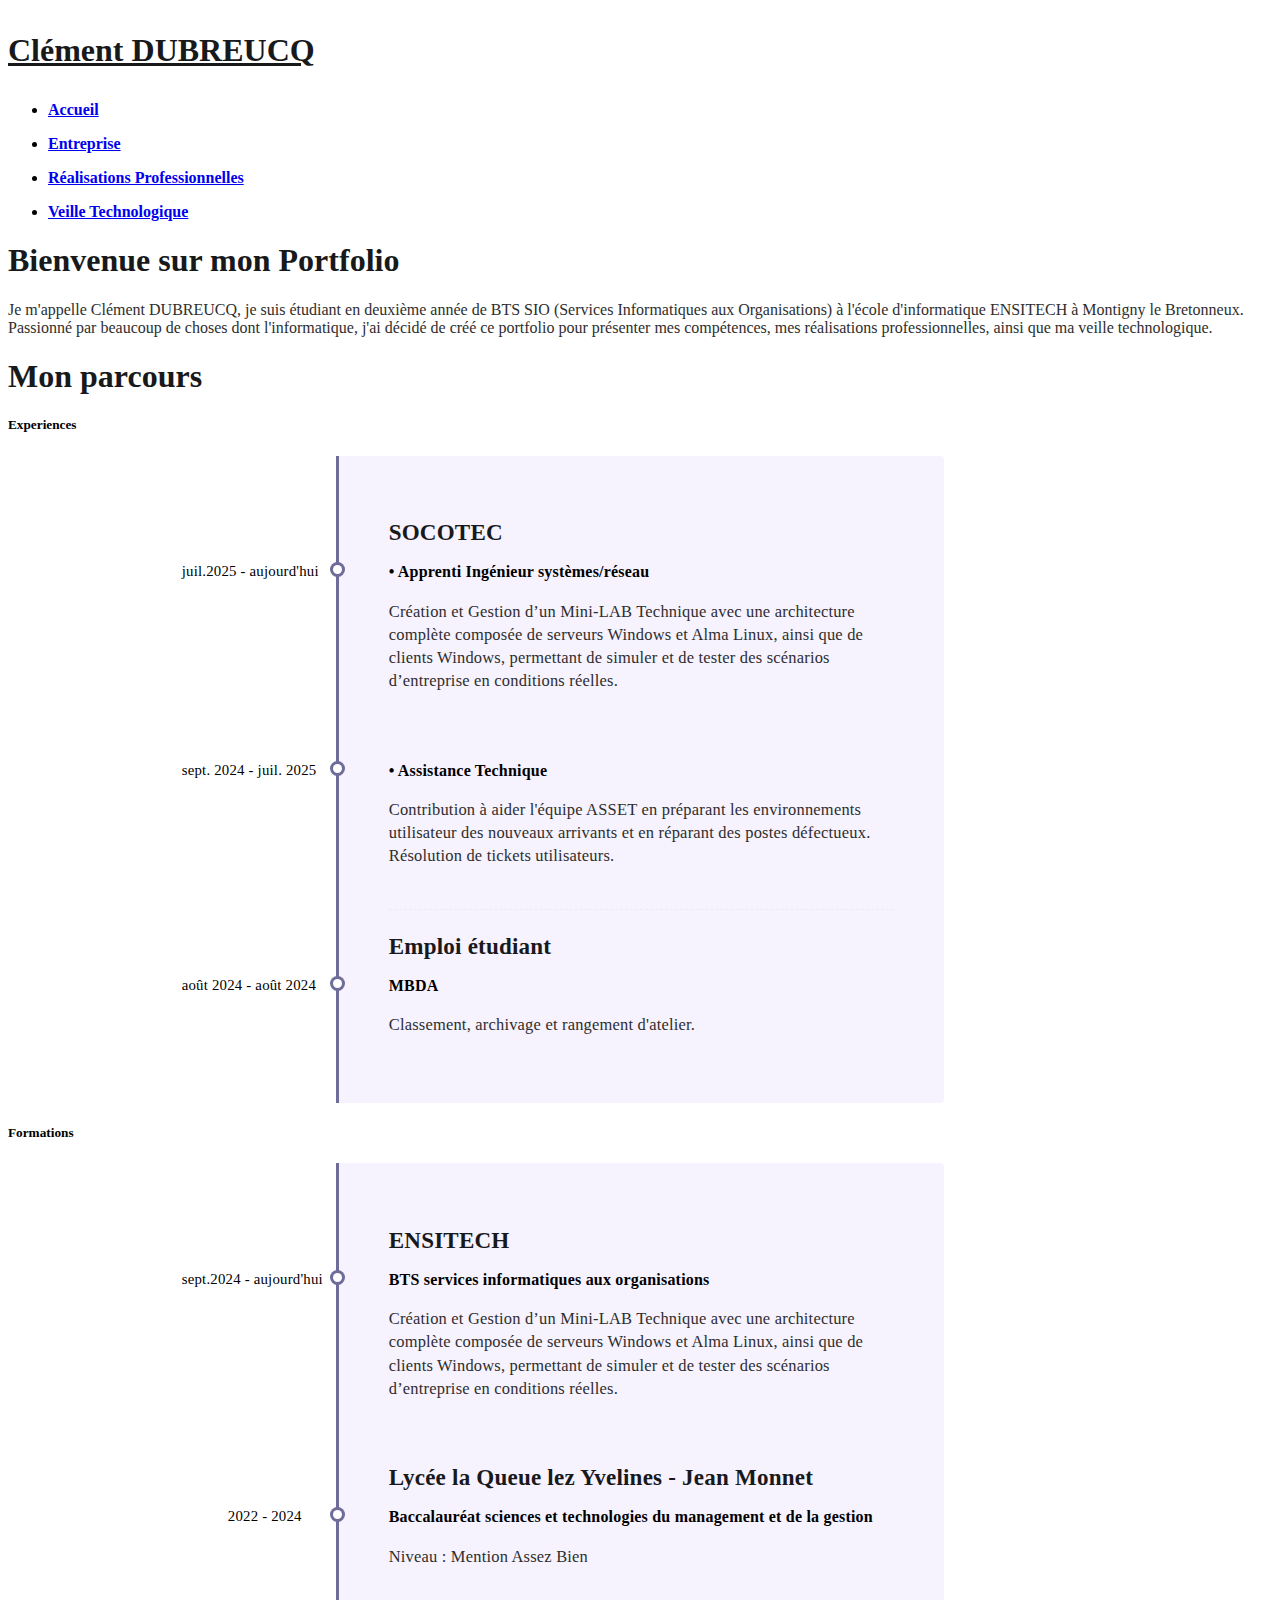
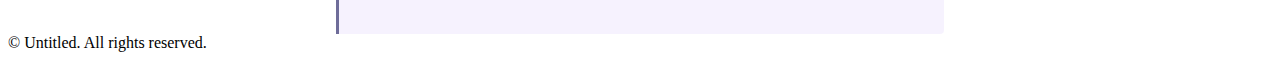
<file: index.html>
<!DOCTYPE html>
<html lang="fr">
<head>
    <meta charset="UTF-8">
    <meta name="viewport" content="width=device-width, initial-scale=1.0">
    <link href="https://cdn.jsdelivr.net/npm/bootstrap@5.3.8/dist/css/bootstrap.min.css" rel="stylesheet" 
    integrity="sha384-sRIl4kxILFvY47J16cr9ZwB07vP4J8+LH7qKQnuqkuIAvNWLzeN8tE5YBujZqJLB" crossorigin="anonymous">
    <link rel="stylesheet" href="style.css">
    <title>Portfolio - Clément DUBREUCQ</title>
</head>

<body>
    <!-- Haut de page - Menu -->
    <nav class="container">
        <h1><li class="list-inline-item pt-3"><p><a class="link-offset-2 link-underline link-underline-opacity-0 home-button" href="index.html">Clément DUBREUCQ</a></p></li></h1>
        <ul class="list-inline text-center bg-perso pt-3 border rounded">
            <li class="list-inline-item"><p><a class="link-offset-2 link-underline link-underline-opacity-0 fat-link" href="index.html">Accueil</a></p></li>
            <li class="list-inline-item"><p><a class="link-offset-2 link-underline link-underline-opacity-0 fat-link" href="entreprise.html">Entreprise</a></p></li>
            <li class="list-inline-item"><p><a class="link-offset-2 link-underline link-underline-opacity-0 fat-link" href="realisations_professionnelles.html">Réalisations Professionnelles</a></p></li>
            <li class="list-inline-item"><p><a class="link-offset-2 link-underline link-underline-opacity-0 fat-link" href="veille_technologique.html">Veille Technologique</a></p></li>
        </ul>
    </nav>
  
    <!-- Bienvenue -->
    <header class="container">
        <h1>Bienvenue sur mon Portfolio</h1>
        <p class="bg-perso px-2 py-1 border rounded">
            Je m'appelle Clément DUBREUCQ, je suis étudiant en deuxième année de BTS SIO (Services Informatiques aux Organisations) à l'école
            d'informatique ENSITECH à Montigny le Bretonneux. Passionné par beaucoup de choses dont l'informatique, j'ai décidé de créé ce portfolio 
            pour présenter mes compétences, mes réalisations professionnelles, ainsi que ma veille technologique.
        </p>
    </header>


    <!-- Frise Chronologique -->
    <section class="container">
        <h1>Mon parcours</h1>
    </section>

    <div class="container">
    <div class="row">
        <div class="col-md-12">
            <div class="card">
                <div class="bg-perso card-body">
                    <h5 class="card-title">Experiences</h5>
                    <div id="content">
                        <!-- Mettre ici les étapes du parours -->
                        <ul class="timeline">
                            <h1 class="timeline_title">SOCOTEC</h1>
                            <li class="event no-dashed" data-date="juil.2025 - aujourd'hui">
                                <h3>• Apprenti Ingénieur systèmes/réseau</h3>
                                <p>
                                    Création et Gestion d’un Mini-LAB Technique avec une architecture complète composée de serveurs Windows et Alma Linux,
                                    ainsi que de clients Windows, permettant de simuler et de tester des scénarios d’entreprise en conditions réelles.
                                </p>
                            </li>
                            <li class="event" data-date="sept. 2024 - juil. 2025">
                                <h3>• Assistance Technique</h3>
                                <p>
                                    Contribution à aider l'équipe ASSET en préparant les environnements utilisateur des nouveaux arrivants et en réparant des postes défectueux.
                                    Résolution de tickets utilisateurs.
                                </p>
                            </li>
                            <h1 class="timeline_title">Emploi étudiant</h1>
                            <li class="event no-dashed" data-date="août 2024 - août 2024">
                                <h3>MBDA</h3>
                                <p>
                                    Classement, archivage et rangement d'atelier.
                                </p>
                            </li>
                        </ul>
                    </div>
                </div>
                <div class="bg-perso card-body">
                    <h5 class="card-title">Formations</h5>
                    <div id="content">
                        <!-- Mettre ici les étapes du parours -->
                        <ul class="timeline">
                            <h1 class="timeline_title">ENSITECH</h1>
                            <li class="event no-dashed" data-date="sept.2024 - aujourd'hui">
                                <h3>BTS services informatiques aux organisations</h3>
                                <p>
                                    Création et Gestion d’un Mini-LAB Technique avec une architecture complète composée de serveurs Windows et Alma Linux,
                                    ainsi que de clients Windows, permettant de simuler et de tester des scénarios d’entreprise en conditions réelles.
                                </p>
                            </li>
                            <h1 class="timeline_title">Lycée la Queue lez Yvelines - Jean Monnet</h1>
                            <li class="event no-dashed" data-date="2022 - 2024">
                                <h3>Baccalauréat sciences et technologies du management et de la gestion</h3>
                                <p>
                                    Niveau : Mention Assez Bien
                                </p>
                            </li>
                        </ul>
                    </div>
                </div>
            </div>
        </div>
    </div>
</div>




    <!-- Bas de page -->
    <footer class="container text-center">
        © Untitled. All rights reserved.
    </footer>

</body>
</html>
</file>
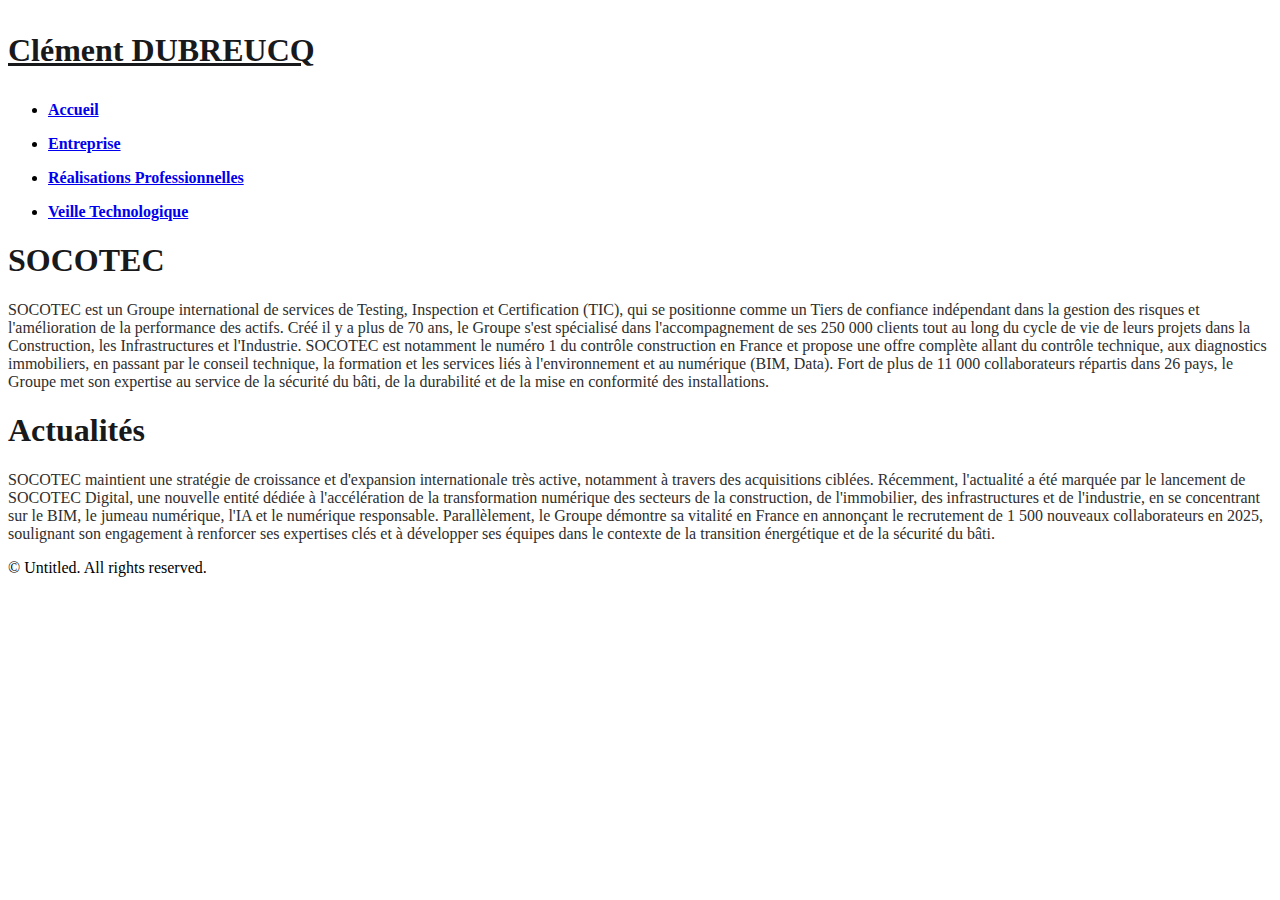
<file: entreprise.html>
<!DOCTYPE html>
<html lang="fr">
<head>
    <meta charset="UTF-8">
    <meta name="viewport" content="width=device-width, initial-scale=1.0">
    <link href="https://cdn.jsdelivr.net/npm/bootstrap@5.3.8/dist/css/bootstrap.min.css" rel="stylesheet" 
    integrity="sha384-sRIl4kxILFvY47J16cr9ZwB07vP4J8+LH7qKQnuqkuIAvNWLzeN8tE5YBujZqJLB" crossorigin="anonymous">
    <link rel="stylesheet" href="style.css">
    <title>Entreprise - Clément DUBREUCQ</title>
</head>
<body>
    <!-- Haut de page - Menu -->
    <nav class="container">
        <h1><li class="list-inline-item pt-3"><p><a class="link-offset-2 link-underline link-underline-opacity-0 home-button" href="index.html">Clément DUBREUCQ</a></p></li></h1>
        <ul class="list-inline text-center bg-secondary pt-3 border rounded">
            <li class="list-inline-item"><p><a class="link-offset-2 link-underline link-underline-opacity-0 text-white fat-link" href="index.html">Accueil</a></p></li>
            <li class="list-inline-item"><p><a class="link-offset-2 link-underline link-underline-opacity-0 text-white fat-link" href="entreprise.html">Entreprise</a></p></li>
            <li class="list-inline-item"><p><a class="link-offset-2 link-underline link-underline-opacity-0 text-white fat-link" href="realisations_professionnelles.html">Réalisations Professionnelles</a></p></li>
            <li class="list-inline-item"><p><a class="link-offset-2 link-underline link-underline-opacity-0 text-white fat-link" href="veille_technologique.html">Veille Technologique</a></p></li>
        </ul>
    </nav>

    <!-- 1ère Section - Présentation -->
    <header class="container">
        <h1>SOCOTEC</h1>
        <p class="bg-secondary px-2 py-1 border rounded">
            SOCOTEC est un Groupe international de services de Testing, Inspection et Certification (TIC), 
            qui se positionne comme un Tiers de confiance indépendant dans la gestion des risques et l'amélioration de la performance des actifs. 
            Créé il y a plus de 70 ans, le Groupe s'est spécialisé dans l'accompagnement de ses 250 000 clients tout au long du cycle de vie de leurs projets 
            dans la Construction, les Infrastructures et l'Industrie. SOCOTEC est notamment le numéro 1 du contrôle construction en France et propose une offre 
            complète allant du contrôle technique, aux diagnostics immobiliers, en passant par le conseil technique, la formation et les services liés à 
            l'environnement et au numérique (BIM, Data). Fort de plus de 11 000 collaborateurs répartis dans 26 pays, le Groupe met son expertise au service 
            de la sécurité du bâti, de la durabilité et de la mise en conformité des installations.
            <br> 
        </p>
    </header>
    <!-- 2ème Section - Veille Informationnelle -->
    <section class="container">
        <h1>Actualités</h1>
        <p class="bg-secondary px-2 py-1 border rounded">
            SOCOTEC maintient une stratégie de croissance et d'expansion internationale très active, notamment à travers des acquisitions ciblées. Récemment, 
            l'actualité a été marquée par le lancement de SOCOTEC Digital, une nouvelle entité dédiée à l'accélération de la transformation numérique des secteurs 
            de la construction, de l'immobilier, des infrastructures et de l'industrie, en se concentrant sur le BIM, le jumeau numérique, l'IA et le numérique responsable. 
            Parallèlement, le Groupe démontre sa vitalité en France en annonçant le recrutement de 1 500 nouveaux collaborateurs en 2025, soulignant son engagement 
            à renforcer ses expertises clés et à développer ses équipes dans le contexte de la transition énergétique et de la sécurité du bâti.
        </p>
    </section>
    <!-- Bas de page -->
    <footer class="container">
        © Untitled. All rights reserved.
    </footer>
</body>
</html>
</file>
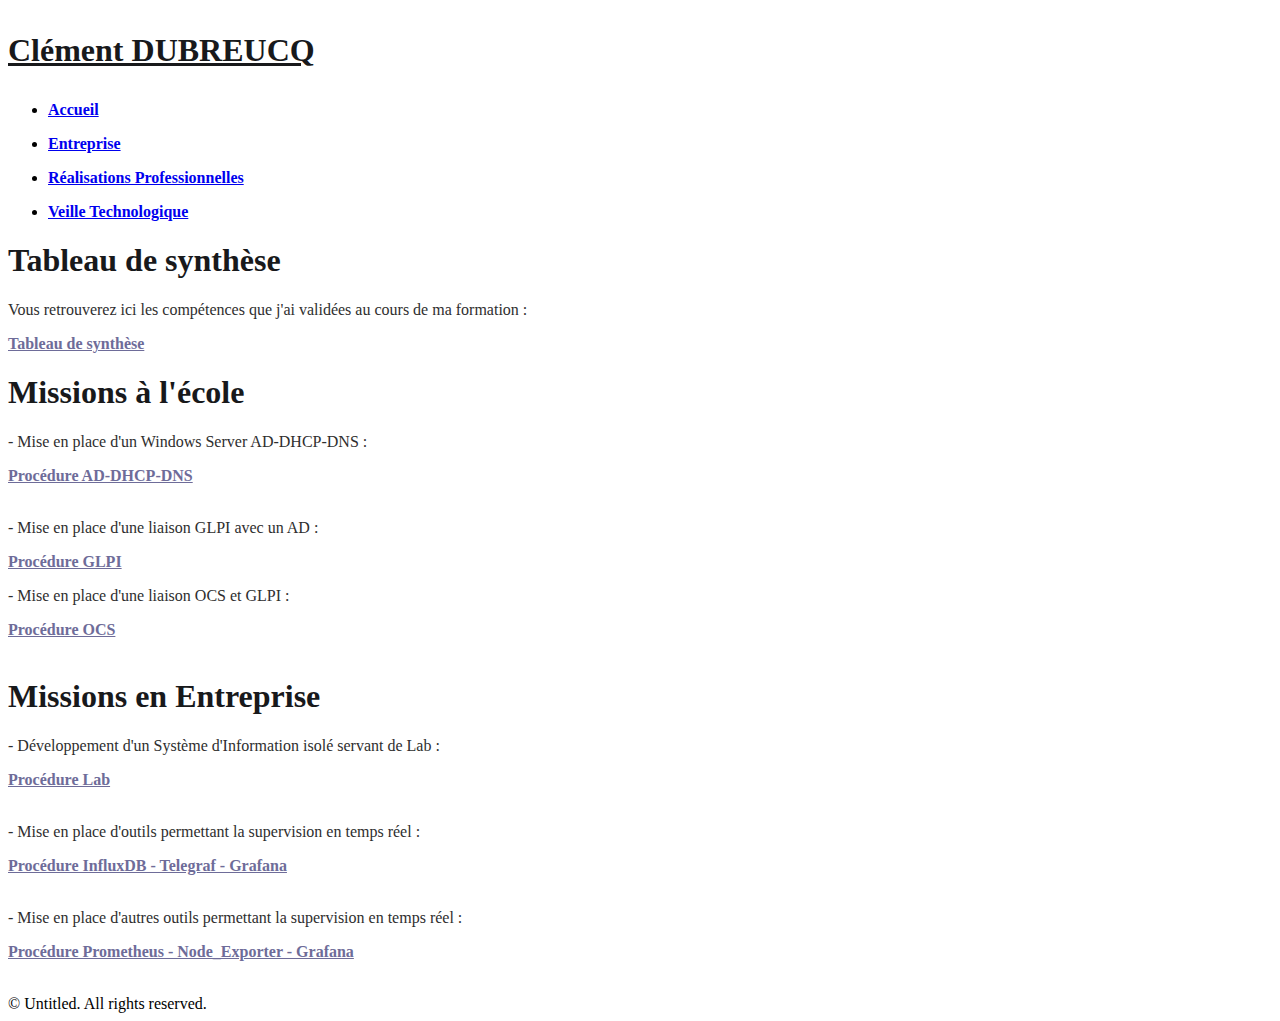
<file: realisations_professionnelles.html>
<!DOCTYPE html>
<html lang="fr">
<head>
    <meta charset="UTF-8">
    <meta name="viewport" content="width=device-width, initial-scale=1.0">
    <link href="https://cdn.jsdelivr.net/npm/bootstrap@5.3.8/dist/css/bootstrap.min.css" rel="stylesheet" 
    integrity="sha384-sRIl4kxILFvY47J16cr9ZwB07vP4J8+LH7qKQnuqkuIAvNWLzeN8tE5YBujZqJLB" crossorigin="anonymous">
    <link rel="stylesheet" href="style.css">
    <title>Réalisation Professionnelles - Clément DUBREUCQ</title>
</head>
<body>
    <!-- Haut de page - Menu -->
    <nav class="container">
        <h1><li class="list-inline-item pt-3"><p><a class="link-offset-2 link-underline link-underline-opacity-0 home-button" href="index.html">Clément DUBREUCQ</a></p></li></h1>
        <ul class="list-inline text-center bg-perso pt-3 border rounded">
            <li class="list-inline-item"><p><a class="link-offset-2 link-underline link-underline-opacity-0 fat-link" href="index.html">Accueil</a></p></li>
            <li class="list-inline-item"><p><a class="link-offset-2 link-underline link-underline-opacity-0 fat-link" href="entreprise.html">Entreprise</a></p></li>
            <li class="list-inline-item"><p><a class="link-offset-2 link-underline link-underline-opacity-0 fat-link" href="realisations_professionnelles.html">Réalisations Professionnelles</a></p></li>
            <li class="list-inline-item"><p><a class="link-offset-2 link-underline link-underline-opacity-0 fat-link" href="veille_technologique.html">Veille Technologique</a></p></li>
        </ul>
    </nav>


    <!-- 1ère Section - Tableau de synthèse -->
    <header class="container">
        <h1>Tableau de synthèse</h1>
        <div class="bg-perso px-2 py-1 border rounded">
        <p>
            Vous retrouverez ici les compétences que j'ai validées au cours de ma formation :
                <li class="list-inline-item">
                    <a class="link-offset-2 link-underline link-underline-opacity-0 fat-link realisations_professionnelles"
                    href="/Portfolio/Documents/Tableau de synthèse/8-1 - BTS SIO - 2025 - Annexe 8-1 - Epreuve E5 - Tableau de synthese.pdf" target="_blank">Tableau de synthèse</a>
                </li>
        </p>
        </div>
    </header>

    <!-- 2ème Section - Missions à l'école -->
    <section class="container">
        <h1>Missions à l'école</h1>
        <div class="bg-perso px-2 py-1 border rounded">
        <p>
            - Mise en place d'un Windows Server AD-DHCP-DNS : <br>
            <li class="list-inline-item">
                <a class="link-offset-2 link-underline link-underline-opacity-0 fat-link realisations_professionnelles"
                href="/Portfolio/Documents/Documentation/Procédure AD - DHCP - DNS.pdf" target="_blank">Procédure AD-DHCP-DNS</a>
            </li>
            <br>
        </p>

        <p>
            - Mise en place d'une liaison GLPI avec un AD : <br>
            <li class="list-inline-item">
                <a class="link-offset-2 link-underline link-underline-opacity-0 fat-link realisations_professionnelles"
                href="/Portfolio/Documents/Documentation/Procédure GLPI.pdf" target="_blank">Procédure GLPI</a>
            </li>
        </p>

        <p>
            - Mise en place d'une liaison OCS et GLPI : <br>
            <li class="list-inline-item">
                <a class="link-offset-2 link-underline link-underline-opacity-0 fat-link realisations_professionnelles"
                href="/Portfolio/Documents/Documentation/Procédure OCS.pdf" target="_blank">Procédure OCS</a>
            </li>
            <br>
        </p>
        </div>
    </section>

    <!-- 3ème Section - Missions en Entreprise -->
    <section class="container">
        <h1>Missions en Entreprise</h1>
        <div class="bg-perso px-2 py-1 border rounded">
        <p>
            - Développement d'un Système d'Information isolé servant de Lab :
            <li class="list-inline-item">
                <a class="link-offset-2 link-underline link-underline-opacity-0 fat-link realisations_professionnelles"
                href="/Portfolio/Documents/Documentation/Procédure Lab.pdf" target="_blank">Procédure Lab</a>
            </li>
            <br>
        </p>

        <p>
            - Mise en place d'outils permettant la supervision en temps réel :
            <li class="list-inline-item">
                <a class="link-offset-2 link-underline link-underline-opacity-0 fat-link realisations_professionnelles"
                href="/Portfolio/Documents/Documentation/Procédure InfluxDB - Telegraf - Grafana.pdf" target="_blank">Procédure InfluxDB - Telegraf - Grafana</a>
            </li>
            <br>
        </p>

        <p>
            - Mise en place d'autres outils permettant la supervision en temps réel :
            <li class="list-inline-item">
                <a class="link-offset-2 link-underline link-underline-opacity-0 fat-link realisations_professionnelles"
                href="/Portfolio/Documents/Documentation/Procédure Prometheus - Node_Exporter - Grafana.pdf" target="_blank">Procédure Prometheus - Node_Exporter - Grafana</a>
            </li>
            <br>
        </p>
        </div>
    </section>
    <!-- Bas de page -->
    <footer class="container">
        © Untitled. All rights reserved.
</body>
</html>
</file>
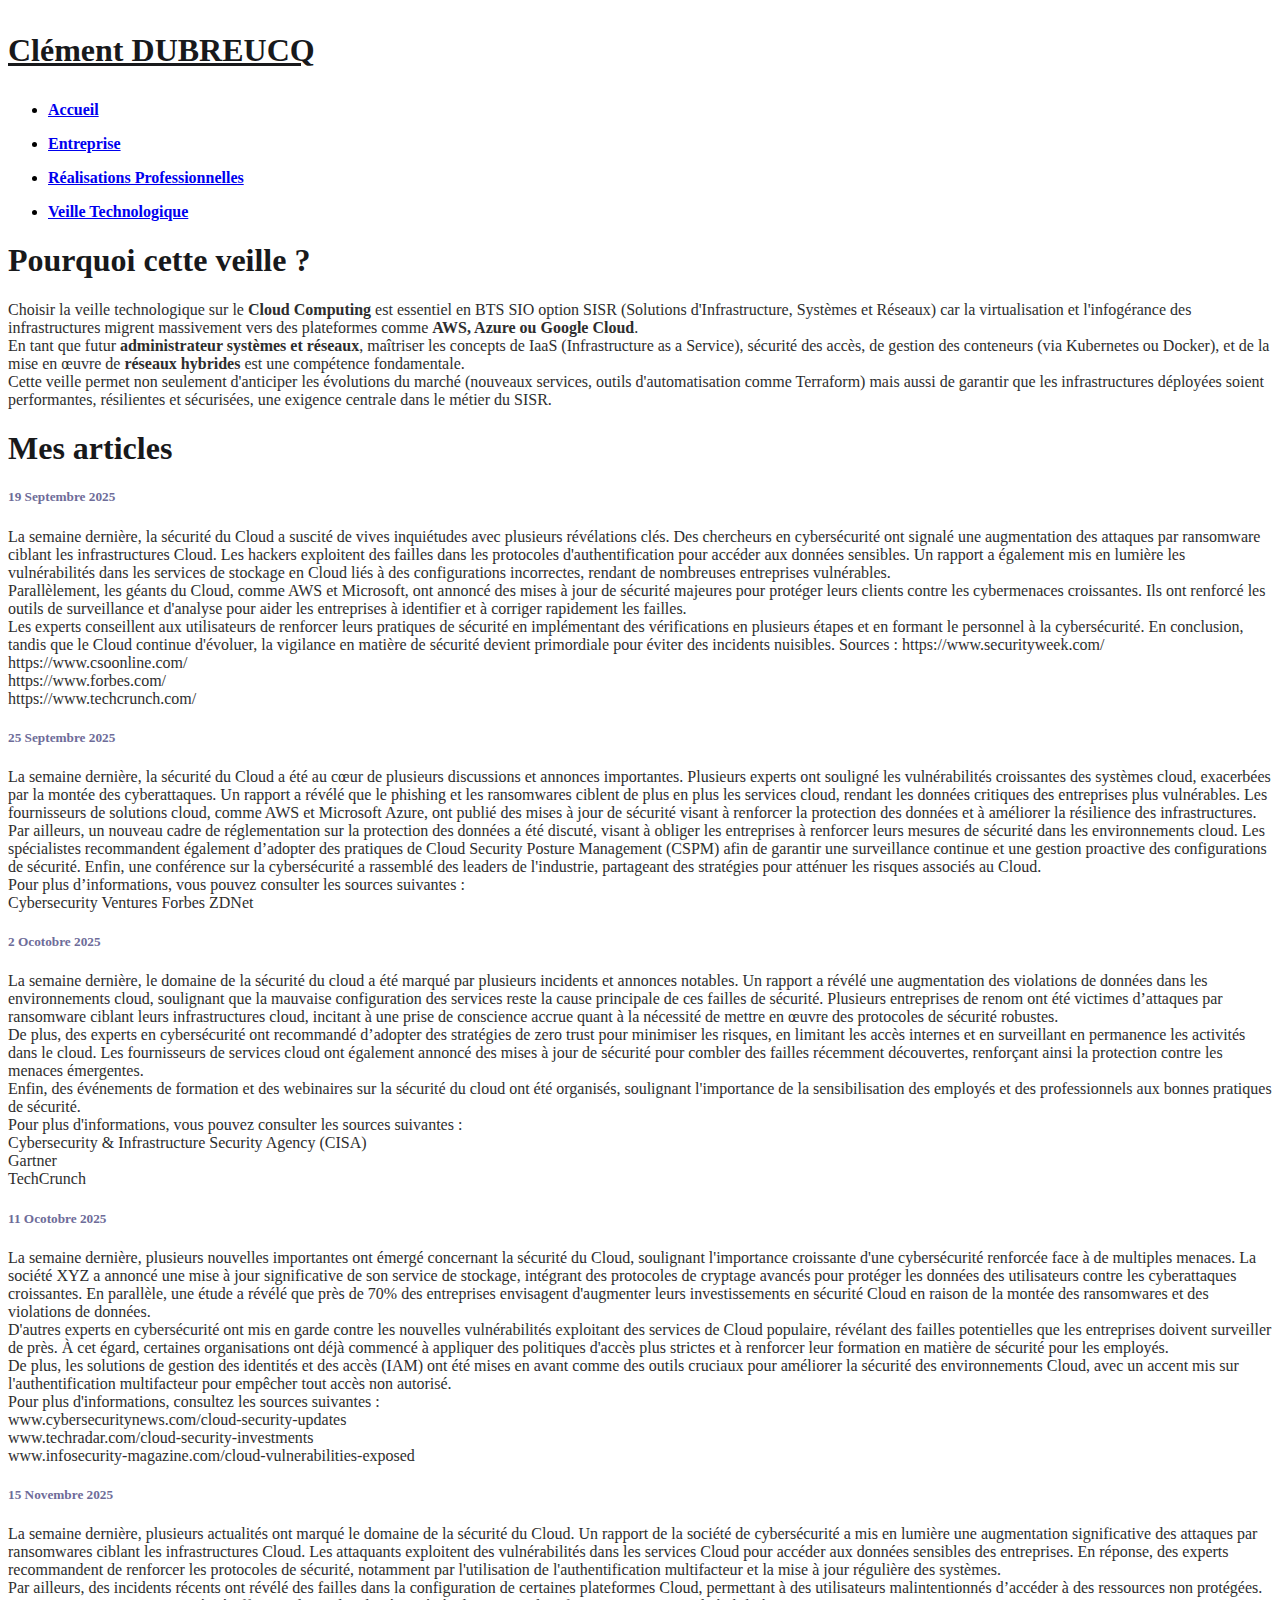
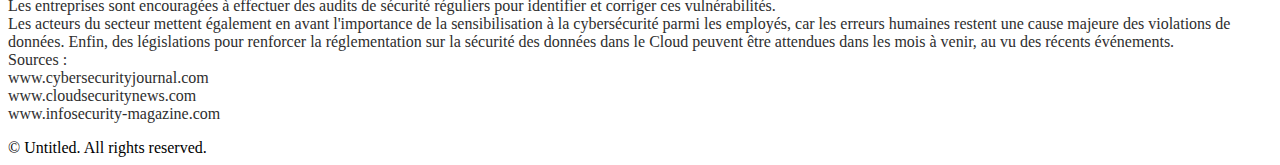
<file: veille_technologique.html>
<!DOCTYPE html>
<html lang="fr">
<head>
    <meta charset="UTF-8">
    <meta name="viewport" content="width=device-width, initial-scale=1.0">
    <link href="https://cdn.jsdelivr.net/npm/bootstrap@5.3.8/dist/css/bootstrap.min.css" rel="stylesheet" 
    integrity="sha384-sRIl4kxILFvY47J16cr9ZwB07vP4J8+LH7qKQnuqkuIAvNWLzeN8tE5YBujZqJLB" crossorigin="anonymous">
    <link rel="stylesheet" href="style.css">
    <title>Veille Technologique - Clément DUBREUCQ</title>
</head>
<body>
    <!-- Haut de page - Menu -->
    <nav class="container">
        <h1><li class="list-inline-item pt-3"><p><a class="link-offset-2 link-underline link-underline-opacity-0 home-button" href="index.html">Clément DUBREUCQ</a></p></li></h1>
        <ul class="list-inline text-center bg-perso pt-3 border rounded">
            <li class="list-inline-item"><p><a class="link-offset-2 link-underline link-underline-opacity-0 fat-link" href="index.html">Accueil</a></p></li>
            <li class="list-inline-item"><p><a class="link-offset-2 link-underline link-underline-opacity-0 fat-link" href="entreprise.html">Entreprise</a></p></li>
            <li class="list-inline-item"><p><a class="link-offset-2 link-underline link-underline-opacity-0 fat-link" href="realisations_professionnelles.html">Réalisations Professionnelles</a></p></li>
            <li class="list-inline-item"><p><a class="link-offset-2 link-underline link-underline-opacity-0 fat-link" href="veille_technologique.html">Veille Technologique</a></p></li>
        </ul>
    </nav>


    <!-- 1ère Section - Pourquoi cette veille ? -->
    <header class="container">
        <h1>Pourquoi cette veille ?</h1>
        <p class="bg-perso px-2 py-1 border rounded">
            Choisir la veille technologique sur le <strong>Cloud Computing</strong> est essentiel en BTS SIO option SISR (Solutions d'Infrastructure, Systèmes et Réseaux) 
            car la virtualisation et l'infogérance des infrastructures migrent massivement vers des plateformes comme <strong>AWS, Azure ou Google Cloud</strong>. 
            <br>
            En tant que futur <strong>administrateur systèmes et réseaux</strong>, maîtriser les concepts de IaaS (Infrastructure as a Service), sécurité des accès, de 
            gestion des conteneurs (via Kubernetes ou Docker), et de la mise en œuvre de <strong>réseaux hybrides</strong> est une compétence fondamentale.
            <br>
            Cette veille permet non seulement d'anticiper les évolutions du marché (nouveaux services, outils d'automatisation comme Terraform) mais aussi de garantir que 
            les infrastructures déployées soient performantes, résilientes et sécurisées, une exigence centrale dans le métier du SISR.
        </p>
    </header>
    <!-- 2ème Section - Mes articles -->
    <section class="container">
        <h1>Mes articles</h1>
        <div class="bg-perso px-2 py-1 border rounded">
        <h5 class="titre_veille">19 Septembre 2025</h5>
        <p>
            La semaine dernière, la sécurité du Cloud a suscité de vives inquiétudes avec plusieurs révélations clés. Des chercheurs en cybersécurité ont signalé une augmentation des attaques par ransomware ciblant les infrastructures Cloud. Les hackers exploitent des failles dans les protocoles d'authentification pour accéder aux données sensibles. Un rapport a également mis en lumière les vulnérabilités dans les services de stockage en Cloud liés à des configurations incorrectes, rendant de nombreuses entreprises vulnérables. 
            <br>
            Parallèlement, les géants du Cloud, comme AWS et Microsoft, ont annoncé des mises à jour de sécurité majeures pour protéger leurs clients contre les cybermenaces croissantes. Ils ont renforcé les outils de surveillance et d'analyse pour aider les entreprises à identifier et à corriger rapidement les failles. 
            <br>
            Les experts conseillent aux utilisateurs de renforcer leurs pratiques de sécurité en implémentant des vérifications en plusieurs étapes et en formant le personnel à la cybersécurité. En conclusion, tandis que le Cloud continue d'évoluer, la vigilance en matière de sécurité devient primordiale pour éviter des incidents nuisibles. 

            Sources : 
            https://www.securityweek.com/ <br>
            https://www.csoonline.com/ <br>
            https://www.forbes.com/ <br>
            https://www.techcrunch.com/ <br>
        </p>

        <h5 class="titre_veille">25 Septembre 2025</h5>
        <p>
            La semaine dernière, la sécurité du Cloud a été au cœur de plusieurs discussions et annonces importantes. Plusieurs experts ont souligné les vulnérabilités croissantes des systèmes cloud, exacerbées par la montée des cyberattaques. Un rapport a révélé que le phishing et les ransomwares ciblent de plus en plus les services cloud, rendant les données critiques des entreprises plus vulnérables. Les fournisseurs de solutions cloud, comme AWS et Microsoft Azure, ont publié des mises à jour de sécurité visant à renforcer la protection des données et à améliorer la résilience des infrastructures. 
            <br>
            Par ailleurs, un nouveau cadre de réglementation sur la protection des données a été discuté, visant à obliger les entreprises à renforcer leurs mesures de sécurité dans les environnements cloud. Les spécialistes recommandent également d’adopter des pratiques de Cloud Security Posture Management (CSPM) afin de garantir une surveillance continue et une gestion proactive des configurations de sécurité. Enfin, une conférence sur la cybersécurité a rassemblé des leaders de l'industrie, partageant des stratégies pour atténuer les risques associés au Cloud. 
            <br>
            Pour plus d’informations, vous pouvez consulter les sources suivantes : <br>
            Cybersecurity Ventures
            Forbes
            ZDNet
        </p>

        <h5 class="titre_veille">2 Ocotobre 2025</h5>
        <p>
            La semaine dernière, le domaine de la sécurité du cloud a été marqué par plusieurs incidents et annonces notables. Un rapport a révélé une augmentation des violations de données dans les environnements cloud, soulignant que la mauvaise configuration des services reste la cause principale de ces failles de sécurité. Plusieurs entreprises de renom ont été victimes d’attaques par ransomware ciblant leurs infrastructures cloud, incitant à une prise de conscience accrue quant à la nécessité de mettre en œuvre des protocoles de sécurité robustes.
            <br>
            De plus, des experts en cybersécurité ont recommandé d’adopter des stratégies de zero trust pour minimiser les risques, en limitant les accès internes et en surveillant en permanence les activités dans le cloud. Les fournisseurs de services cloud ont également annoncé des mises à jour de sécurité pour combler des failles récemment découvertes, renforçant ainsi la protection contre les menaces émergentes.
            <br>
            Enfin, des événements de formation et des webinaires sur la sécurité du cloud ont été organisés, soulignant l'importance de la sensibilisation des employés et des professionnels aux bonnes pratiques de sécurité.
            <br>
            Pour plus d'informations, vous pouvez consulter les sources suivantes : <br>
            Cybersecurity & Infrastructure Security Agency (CISA) <br>
            Gartner <br>
            TechCrunch <br>
        </p>

        <h5 class="titre_veille">11 Ocotobre 2025</h5>
        <p>
            La semaine dernière, plusieurs nouvelles importantes ont émergé concernant la sécurité du Cloud, soulignant l'importance croissante d'une cybersécurité renforcée face à de multiples menaces. La société XYZ a annoncé une mise à jour significative de son service de stockage, intégrant des protocoles de cryptage avancés pour protéger les données des utilisateurs contre les cyberattaques croissantes. En parallèle, une étude a révélé que près de 70% des entreprises envisagent d'augmenter leurs investissements en sécurité Cloud en raison de la montée des ransomwares et des violations de données.
            <br>
            D'autres experts en cybersécurité ont mis en garde contre les nouvelles vulnérabilités exploitant des services de Cloud populaire, révélant des failles potentielles que les entreprises doivent surveiller de près. À cet égard, certaines organisations ont déjà commencé à appliquer des politiques d'accès plus strictes et à renforcer leur formation en matière de sécurité pour les employés.
            <br>
            De plus, les solutions de gestion des identités et des accès (IAM) ont été mises en avant comme des outils cruciaux pour améliorer la sécurité des environnements Cloud, avec un accent mis sur l'authentification multifacteur pour empêcher tout accès non autorisé.
            <br>
            Pour plus d'informations, consultez les sources suivantes : <br>
            www.cybersecuritynews.com/cloud-security-updates <br>
            www.techradar.com/cloud-security-investments <br>
            www.infosecurity-magazine.com/cloud-vulnerabilities-exposed <br>
        </p>

        <h5 class="titre_veille">15 Novembre 2025</h5>
        <p>
            La semaine dernière, plusieurs actualités ont marqué le domaine de la sécurité du Cloud. Un rapport de la société de cybersécurité a mis en lumière une augmentation significative des attaques par ransomwares ciblant les infrastructures Cloud. Les attaquants exploitent des vulnérabilités dans les services Cloud pour accéder aux données sensibles des entreprises. En réponse, des experts recommandent de renforcer les protocoles de sécurité, notamment par l'utilisation de l'authentification multifacteur et la mise à jour régulière des systèmes.
            <br>
            Par ailleurs, des incidents récents ont révélé des failles dans la configuration de certaines plateformes Cloud, permettant à des utilisateurs malintentionnés d’accéder à des ressources non protégées. Les entreprises sont encouragées à effectuer des audits de sécurité réguliers pour identifier et corriger ces vulnérabilités.
            <br>
            Les acteurs du secteur mettent également en avant l'importance de la sensibilisation à la cybersécurité parmi les employés, car les erreurs humaines restent une cause majeure des violations de données. Enfin, des législations pour renforcer la réglementation sur la sécurité des données dans le Cloud peuvent être attendues dans les mois à venir, au vu des récents événements.
            <br>
            Sources : <br>
            www.cybersecurityjournal.com <br>
            www.cloudsecuritynews.com <br>
            www.infosecurity-magazine.com <br>
        </p>
        </div>
    </section>
    <!-- Bas de page -->
    <footer class="container">
        © Untitled. All rights reserved.
    </footer>
</body>
</html>
</file>
<file: style.css>
.bg-perso {
    background-color: #ffffff;
}

.titre_veille {
    color: #6E6C99;
}

.realisations_professionnelles {
    color: #6E6C99;    
}

/* Paragraphes */
p {
    color: #2E2E2E;
    /* color: whitesmoke; */
    font-weight: 500;
}

/* Titres H1 en couleur */
h1 {
    color: #18191B;
    font-weight: 700;
}

/* Bouton d'acceuil */
.home-button {
    color: #18191B;
    font-weight: 700;
}

/* Liens gras */
.fat-link {
    font-weight: 600;
}

/* Timeline */
body{margin-top:20px;}
.timeline {
    border-left: 3px solid #6E6C99;
    border-bottom-right-radius: 4px;
    border-top-right-radius: 4px;
    /* couleur du fond transparent */
    background: rgba(160, 114, 245, 0.09);
    margin: 0 auto;
    letter-spacing: 0.2px;
    position: relative;
    line-height: 1.4em;
    font-size: 1.03em;
    padding: 50px;
    list-style: none;
    text-align: left;
    max-width: 40%;
}

@media (max-width: 767px) {
    .timeline {
        max-width: 98%;
        padding: 25px;
    }
}

.timeline h1 {
    font-weight: 300;
    font-size: 1.4em;
}

.timeline h2,
.timeline h3 {
    font-weight: 600;
    font-size: 1rem;
    margin-bottom: 10px;
}

/* ici dashed */
.timeline .event {
    border-bottom: 1px dashed #e8ebf1;
    padding-bottom: 25px;
    margin-bottom: 25px;
    position: relative;
}

.timeline .no-dashed {
    border-bottom: 1px #e8ebf1;
    padding-bottom: 25px;
    margin-bottom: 25px;
    position: relative;
}

@media (max-width: 767px) {
    .timeline .event {
        padding-top: 30px;
    }
}

.timeline .event:last-of-type {
    padding-bottom: 0;
    margin-bottom: 0;
    border: none;
}

.timeline .event:before,
.timeline .event:after {
    position: absolute;
    display: block;
    top: 0;
}

.timeline .event:before {
    left: -207px;
    content: attr(data-date);
    text-align: right;
    font-weight: 100;
    font-size: 0.9em;
    min-width: 120px;
}

@media (max-width: 767px) {
    .timeline .event:before {
        left: 0px;
        text-align: left;
    }
}

.timeline .event:after {
    -webkit-box-shadow: 0 0 0 3px #6E6C99;
    box-shadow: 0 0 0 3px #6E6C99;
    left: -55.8px;
    background: #ffffff;
    border-radius: 50%;
    height: 9px;
    width: 9px;
    content: "";
    top: 5px;
}

@media (max-width: 767px) {
    .timeline .event:after {
        left: -31.8px;
    }
}

.rtl .timeline {
    border-left: 0;
    text-align: right;
    border-bottom-right-radius: 0;
    border-top-right-radius: 0;
    border-bottom-left-radius: 4px;
    border-top-left-radius: 4px;
    border-right: 3px solid #6E6C99;
}

.rtl .timeline .event::before {
    left: 0;
    right: -170px;
}

.rtl .timeline .event::after {
    left: 0;
    right: -55.8px;
}

/* Ajout perso */
h1.timeline_title {
    font-weight: 700;
}
</file>
